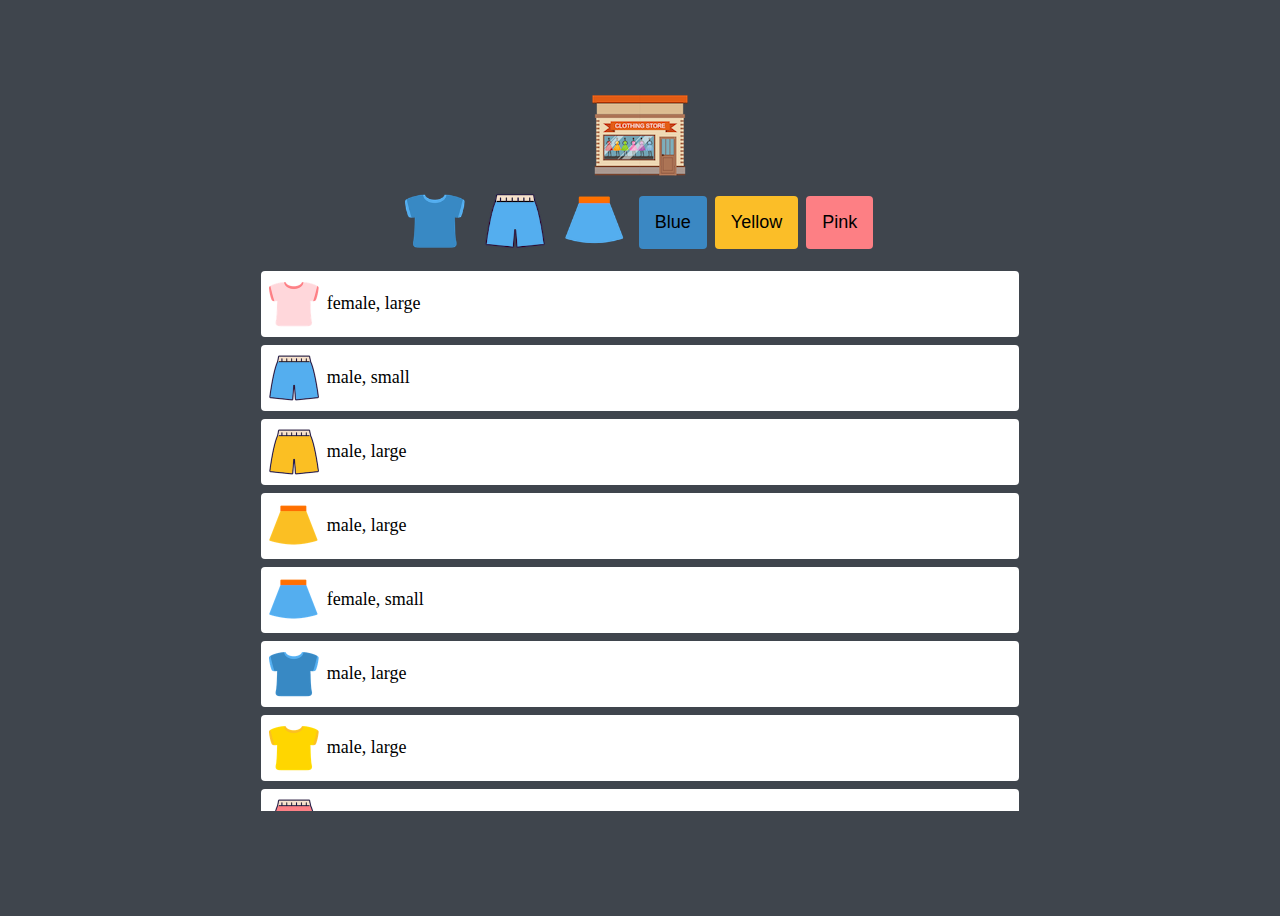
<file: mini-shopping/index.html>
<!DOCTYPE html>
<html>
  <head>
    <meta charset="UTF-8" />
    <meta name="viewport" content="width=device-width, initial-scale=1.0" />
    <title>Online Shopping</title>
    <link rel="stylesheet" href="style.css" />
    <script src="src/main.js" defer></script>
  </head>
  <body>
    <!-- Logo -->
    <img src="img/logo.png" alt="Logo" class="logo" />

    <!-- Buttons -->
    <section class="buttons">
      <button class="btn">
        <img
          src="img/blue_t.png"
          alt="tshirt"
          class="imgBtn"
          data-key="type"
          data-value="tshirt"
        />
      </button>
      <button class="btn">
        <img
          src="img/blue_p.png"
          alt="pants"
          class="imgBtn"
          data-key="type"
          data-value="pants"
        />
      </button>
      <button class="btn">
        <img
          src="img/blue_s.png"
          alt="skirt"
          class="imgBtn"
          data-key="type"
          data-value="skirt"
        />
      </button>
      <button class="btn colorBtn blue" data-key="color" data-value="blue">
        Blue
      </button>
      <button class="btn colorBtn yellow" data-key="color" data-value="yellow">
        Yellow
      </button>
      <button class="btn colorBtn pink" data-key="color" data-value="pink">
        Pink
      </button>
    </section>

    <!-- Items -->
    <ul class="items"></ul>
  </body>
</html>
</file>
<file: mini-shopping/style.css>
:root {
  /* color */
  --color-black: #3f454d;
  --color-white: #ffffff;
  --color-blue: #3b88c3;
  --color-yellow: #fbbe28;
  --color-pink: #fd7f84;
  --color-light-grey: #dfdfdf;

  /* size */
  --base-space: 8px;
  --size-button: 60px;
  --size-border: 4px;
  --size-thumbnail: 50px;
  --font-size: 18px;

  /* animation */
  --animation-duration: 300ms;
}

body {
  height: 100vh;
  background-color: var(--color-black);
  display: flex;
  flex-direction: column;
  justify-content: center;
  align-items: center;
}

.logo {
  cursor: pointer;
  transition: transform var(--animation-duration) ease;
}

.btn {
  background-color: transparent;
  border: none;
  outline: none;
  cursor: pointer;
  transition: transform var(--animation-duration) ease;
  margin-right: var(--base-space);
}

.btn:hover,
.logo:hover {
  transform: scale(1.1);
}

.buttons {
  display: flex;
  align-items: center;
}

.imgBtn {
  width: var(--size-button);
  height: var(--size-button);
}

.colorBtn {
  font-size: var(--font-size);
  padding: calc(var(--base-space) * 2);
  border-radius: var(--size-border);
}

.blue {
  background-color: var(--color-blue);
}

.yellow {
  background-color: var(--color-yellow);
}

.pink {
  background-color: var(--color-pink);
}

.items {
  width: 60%;
  height: 60%;
  list-style: none;
  padding-left: 0;
  overflow-y: scroll;
}

.item {
  background-color: var(--color-white);
  display: flex;
  align-items: center;
  padding: var(--base-space);
  margin-bottom: var(--base-space);
  border-radius: var(--size-border);
}

.item__thumbnail {
  width: var(--size-thumbnail);
  height: var(--size-thumbnail);
}

.item__description {
  margin-left: var(--base-space);
  font-size: var(--font-size);
}
</file>
